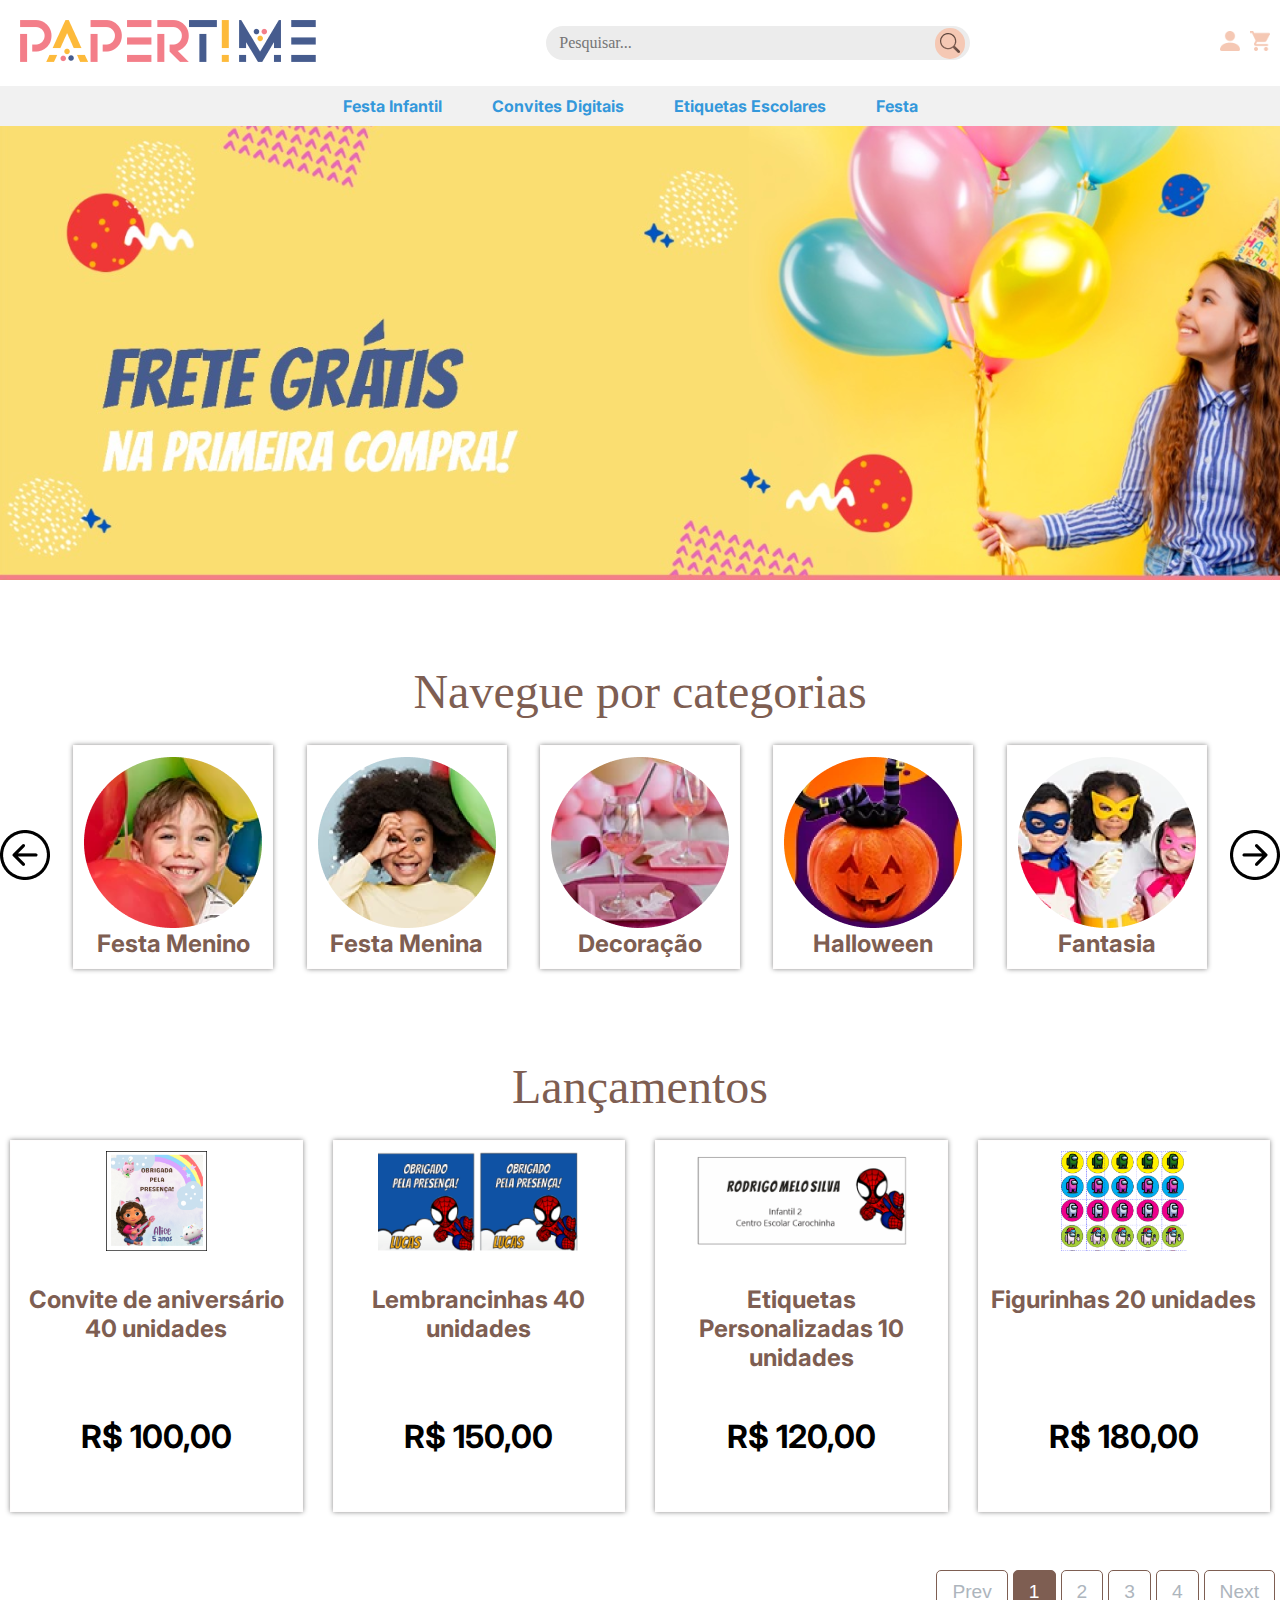
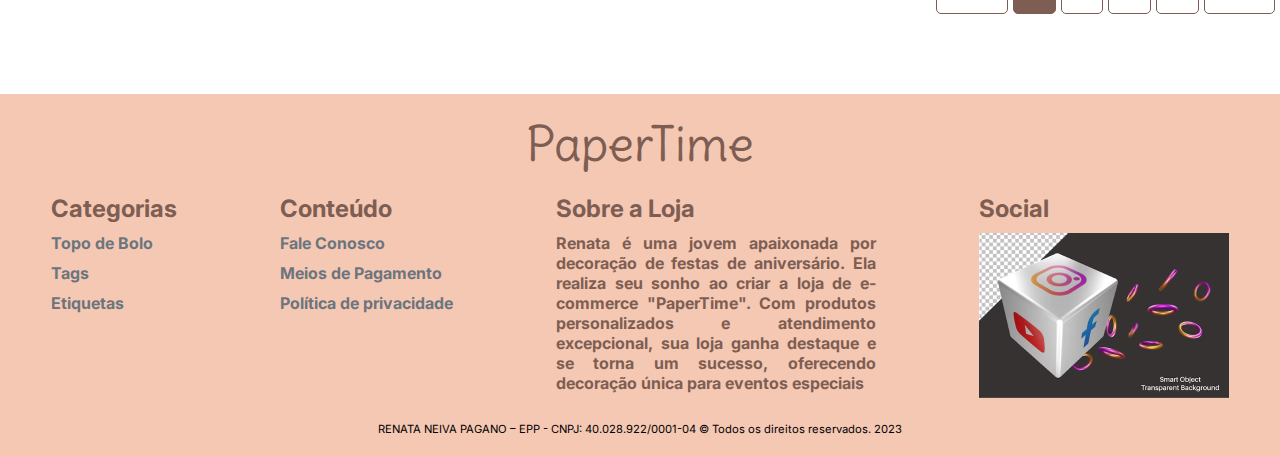
<file: index.html>
<!DOCTYPE html>
<html lang="pt-br">

<head>
    <meta charset="UTF-8">
    <meta name="viewport" content="width=device-width, initial-scale=1.0">
    <meta name="description" content="Descrição breve do conteúdo do site">
    <meta name="keywords" content="palavras-chave, separadas, por, vírgulas">
    <meta name="author" content="Seu Nome">
    <meta name="robots" content="index, follow">

    <!-- Favicon (substitua o caminho com o seu ícone) -->
    <link rel="icon" href=" " type="image/png">

    <!-- Estilos CSS -->
    <link rel="stylesheet" href="css/reset.css">
    <link rel="stylesheet" href="css/style.css">
    <link rel="stylesheet" href="css/carrossel.css">
    <title>PaperTime</title>
</head>

<body>

    <!-- Cabeçalho -->
    <header class="header-body">
        <!-- Primeira linha -->
        <div class="header-top">
            <a href="index.html" id="home-page">
                <img src="Asset/img/logo-papertime.png" alt="Logo da Loja PaperTime">
            </a>

            <div class="search-bar">
                <!-- Mecanismo de Busca -->
                <input type="text" placeholder="Pesquisar...">
                <button type="button">Buscar</button>
            </div>

            <div class="user-icons">
                <!-- Área do Usuário -->
                <a href="login.html" id="pagina-usuario">
                    <img src="Asset/icons/usuario-icon.png" alt="Área do Usuário">
                </a>

                <!-- Carrinho de Compra -->
                <a href="#" id="carrinho-icon">
                    <img src="Asset/icons/carrinho-rosa-icon.png" alt="Carrinho de Compras">
                </a>
            </div>
        </div>

        <!-- Segunda linha -->
        <nav class="navigation">
            <ul>
                <li><a href="#">Festa Infantil</a></li>
                <li><a href="#">Convites Digitais</a></li>
                <li><a href="#">Etiquetas Escolares</a></li>
                <li><a href="#">Festa</a></li>
            </ul>
        </nav>
    </header>
    <!----------------------------------------------------------------------------------------------------------------------------------------------------->
    <main>
        <div class="carousel-container">
            <div class="carousel-slide" id="slide1">
                <img src="Asset/img/Banner-1.png" alt="Banner 1">
            </div>
        </div>


        <div class="blocos-container">
            <div class="titulo-container">
                <h2>Navegue por categorias</h2>
            </div>

            <div class="blocos">
                <div class="botoes-seta" id="seta-esquerda-categoria" onclick="VoltarCarrossel()">
                    <img src="Asset/icons/ArrowLeftCircle.png" alt="Seta para a esquerda">
                </div>


                <div class="bloco bloco-categoria">
                    <img src="Asset/img/Ellipse2.png" alt="Imagem Ellipse 2">
                    <p class="titulo">Festa Menino</p>
                </div>

                <div class="bloco bloco-categoria">
                    <img src="Asset/img/Ellipse3.png" alt="Imagem Ellipse 3">
                    <p class="titulo">Festa Menina</p>
                </div>

                <div class="bloco bloco-categoria">
                    <img src="Asset/img/Ellipse4.png" alt="Imagem Ellipse 4">
                    <p class="titulo">Decoração</p>
                </div>

                <div class="bloco bloco-categoria">
                    <img src="Asset/img/Ellipse5.png" alt="Imagem Ellipse 5">
                    <p class="titulo">Halloween</p>
                </div>

                <div class="bloco bloco-categoria">
                    <img src="Asset/img/Ellipse6.png" alt="Imagem Ellipse 6">
                    <p class="titulo">Fantasia</p>
                </div>


                <div class="botoes-seta" id="seta-direita-categoria" onclick="AvancarCarrossel()">
                    <img src="Asset/icons/ArrowRightCircle.png" alt="Seta para a direita">
                </div>

            </div>
        </div>
        <!-- Novo bloco-container -->
        <div class="blocos-container">
            <div class="titulo-container">
                <h2>Lançamentos</h2>
            </div>

            <div class="blocos">
                <div class="bloco">
                    <img src="Asset/img/image29.png" alt="Imagem 1">
                    <p class="frase">Convite de aniversário 40 unidades</p>
                    <p class="valor">R$ 100,00</p>
                </div>

                <div class="bloco">
                    <img src="Asset/img/image30.png" alt="Imagem 2">
                    <p class="frase">Lembrancinhas 40 unidades</p>
                    <p class="valor">R$ 150,00</p>
                </div>

                <div class="bloco">
                    <img src="Asset/img/image31.png" alt="Imagem 3">
                    <p class="frase">Etiquetas Personalizadas 10 unidades</p>
                    <p class="valor">R$ 120,00</p>
                </div>

                <div class="bloco">
                    <img src="Asset/img/image46.png" alt="Imagem 4">
                    <p class="frase">Figurinhas 20 unidades</p>
                    <p class="valor">R$ 180,00</p>
                </div>
            </div>
            <div class="button-container">
                <button class="prev">Prev</button>
                <button class="number selected">1</button>
                <button class="number">2</button>
                <button class="number">3</button>
                <button class="number">4</button>
                <button class="next">Next</button>
            </div>
        </div>



    </main>
    <!----------------------------------------------------------------------------------------------------------------------------------------------------->

    <!-- Rodapé (Footer) -->
    <footer>
        <!-- Primeira linha -->
        <div class="footer-body">
            <div class="footer-title">
                <h2>PaperTime</h2>
            </div>

            <!-- Segunda linha -->
            <div class="footer-columns">
                <!-- Coluna 1: Categorias -->
                <div class="footer-column">
                    <h3>Categorias</h3>
                    <ul>
                        <li><a href="#">Topo de Bolo</a></li>
                        <li><a href="#">Tags</a></li>
                        <li><a href="#">Etiquetas </a></li>
                    </ul>
                </div>

                <!-- Coluna 2: Conteúdo -->
                <div class="footer-column">
                    <h3>Conteúdo</h3>
                    <ul>
                        <li><a href="#">Fale Conosco</a></li>
                        <li><a href="#">Meios de Pagamento</a></li>
                        <li><a href="#">Política de privacidade</a></li>
                    </ul>
                </div>

                <!-- Coluna 3: Sobre a loja -->
                <div class="footer-column">
                    <h3>Sobre a Loja</h3>
                    <p>Renata é uma jovem apaixonada por decoração de festas de aniversário. Ela realiza seu sonho ao
                        criar a loja de e-commerce "PaperTime". Com produtos personalizados e atendimento excepcional, sua
                        loja ganha destaque e se torna um sucesso, oferecendo decoração única para eventos especiais</p>
                </div>

                <!-- Coluna 4: Social -->
                <div class="footer-column">
                    <h3>Social</h3>
                    <img src="Asset/img/social-midia-img.png" alt="Redes sociais">
                </div>
            </div>

            <!-- Terceira linha -->
            <div class="footer-bottom">
                <p>RENATA NEIVA PAGANO – EPP - CNPJ: 40.028.922/0001-04 © Todos os direitos reservados. 2023</p>
            </div>
        </div>
    </footer>
    <!-- Scripts JavaScript no final para melhor desempenho -->
    <script src="./js/carrossel.js"></script>
    <script>

    </script>
</body>

</html>
</file>
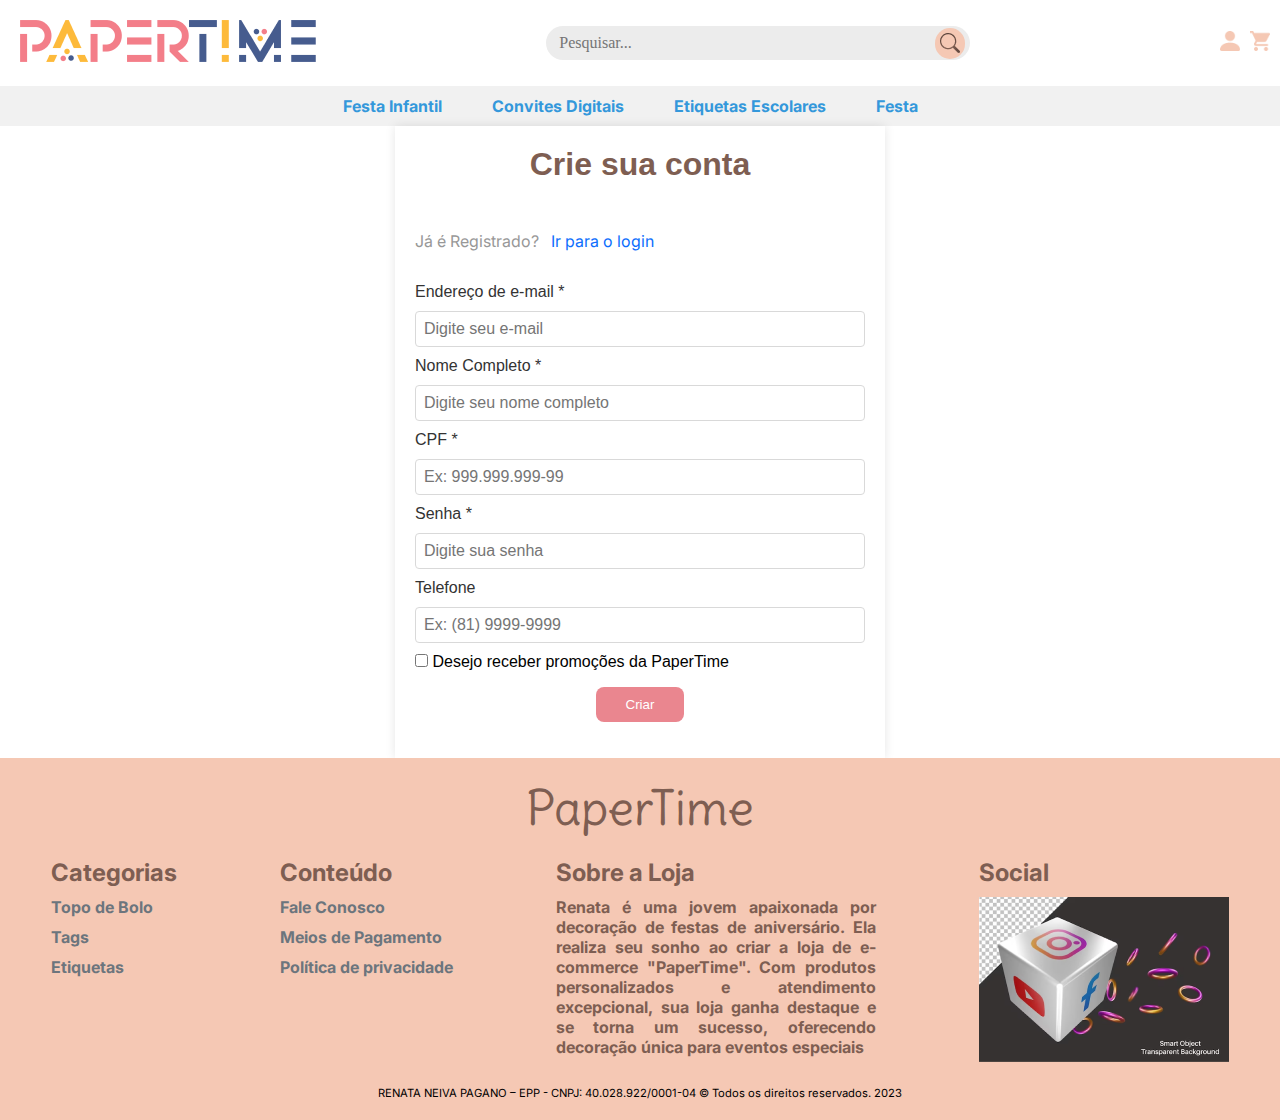
<file: cadastro.html>
<!DOCTYPE html>
<html lang="pt-br">

<head>
    <meta charset="UTF-8">
    <meta name="viewport" content="width=device-width, initial-scale=1.0">
    <meta name="description" content="Descrição breve do conteúdo do site">
    <meta name="keywords" content="palavras-chave, separadas, por, vírgulas">
    <meta name="author" content="Seu Nome">
    <meta name="robots" content="index, follow">

    <!-- Favicon (substitua o caminho com o seu ícone) -->
    <link rel="icon" href=" " type="image/png">

    <!-- Estilos CSS -->
    <link rel="stylesheet" href="css/reset.css">
    <link rel="stylesheet" href="css/style.css">
    <link rel="stylesheet" href="css/cadasrtro.css">
    <title>PaperTime</title>
</head>

<body>

    <!-- Cabeçalho -->
    <header class="header-body">
        <!-- Primeira linha -->
        <div class="header-top">
            <a href="index.html" id="home-page">
                <img src="Asset/img/logo-papertime.png" alt="Logo da Loja PaperTime">
            </a>

            <div class="search-bar">
                <!-- Mecanismo de Busca -->
                <input type="text" placeholder="Pesquisar...">
                <button type="button">Buscar</button>
            </div>

            <div class="user-icons">
                <!-- Área do Usuário -->
                <a href="login.html" id="pagina-usuario">
                    <img src="Asset/icons/usuario-icon.png" alt="Área do Usuário">
                </a>

                <!-- Carrinho de Compra -->
                <a href="#" id="carrinho-icon">
                    <img src="Asset/icons/carrinho-rosa-icon.png" alt="Carrinho de Compras">
                </a>
            </div>
        </div>

        <!-- Segunda linha -->
        <nav class="navigation">
            <ul>
                <li><a href="#">Festa Infantil</a></li>
                <li><a href="#">Convites Digitais</a></li>
                <li><a href="#">Etiquetas Escolares</a></li>
                <li><a href="#">Festa</a></li>
            </ul>
        </nav>
    </header>
    <!----------------------------------------------------------------------------------------------------------------------------------------------------->
    <main>
        <!-- cadastro.html -->
        <div id="cadastro-container">
            <h2>Crie sua conta</h2>

            <p>Já é Registrado? <a href="login.html" id="ir-para-login">Ir para o login</a></p>

            <form id="form-cadastro" onsubmit="event.preventDefault(); addUsuario();">
                <div class="dados">
                    <label for="email">Endereço de e-mail *</label>
                    <input type="email" id="email" name="email" required placeholder="Digite seu e-mail">

                    <label for="nome-completo">Nome Completo *</label>
                    <input type="text" id="nome-completo" name="nome-completo" required
                        placeholder="Digite seu nome completo">

                    <label for="cpf">CPF *</label>
                    <input type="text" id="cpf" name="cpf" required placeholder="Ex: 999.999.999-99"
                        oninput="formatarCPF(this)">

                    <label for="senha">Senha *</label>
                    <input type="password" id="senha" name="senha" required placeholder="Digite sua senha">

                    <label for="telefone">Telefone</label>                    
                    <input type="tel" id="telefone" name="telefone" placeholder="Ex: (81) 9999-9999"
                        oninput="formatarTelefone(this)">
                </div>

                <div class="check-box">
                    <input type="checkbox" id="receber-promocoes" name="receber-promocoes">
                    <label for="receber-promocoes">Desejo receber promoções da PaperTime</label>
                </div>
                <button type="submit">Criar</button>
            </form>
        </div>
    </main>
    <!----------------------------------------------------------------------------------------------------------------------------------------------------->

    <!-- Rodapé (Footer) -->
    <footer>
        <!-- Primeira linha -->
        <div class="footer-body">
            <div class="footer-title">
                <h2>PaperTime</h2>
            </div>

            <!-- Segunda linha -->
            <div class="footer-columns">
                <!-- Coluna 1: Categorias -->
                <div class="footer-column">
                    <h3>Categorias</h3>
                    <ul>
                        <li><a href="#">Topo de Bolo</a></li>
                        <li><a href="#">Tags</a></li>
                        <li><a href="#">Etiquetas </a></li>
                    </ul>
                </div>

                <!-- Coluna 2: Conteúdo -->
                <div class="footer-column">
                    <h3>Conteúdo</h3>
                    <ul>
                        <li><a href="#">Fale Conosco</a></li>
                        <li><a href="#">Meios de Pagamento</a></li>
                        <li><a href="#">Política de privacidade</a></li>
                    </ul>
                </div>

                <!-- Coluna 3: Sobre a loja -->
                <div class="footer-column">
                    <h3>Sobre a Loja</h3>
                    <p>Renata é uma jovem apaixonada por decoração de festas de aniversário. Ela realiza seu sonho ao
                        criar a loja de e-commerce "PaperTime". Com produtos personalizados e atendimento excepcional, sua
                        loja ganha destaque e se torna um sucesso, oferecendo decoração única para eventos especiais</p>
                </div>

                <!-- Coluna 4: Social -->
                <div class="footer-column">
                    <h3>Social</h3>
                    <img src="Asset/img/social-midia-img.png" alt="Redes sociais">
                </div>
            </div>

            <!-- Terceira linha -->
            <div class="footer-bottom">
                <p>RENATA NEIVA PAGANO – EPP - CNPJ: 40.028.922/0001-04 © Todos os direitos reservados. 2023</p>
            </div>
        </div>
    </footer>
    <!-- Scripts JavaScript no final para melhor desempenho -->
    <script>
        function formatarCPF(campo) {
            // Remove caracteres não numéricos
            const cpfNumerico = campo.value.replace(/\D/g, '');

            // Aplica a máscara
            if (cpfNumerico.length <= 11) {
                campo.value = cpfNumerico.replace(/(\d{3})(\d{3})(\d{3})(\d{2})/, '$1.$2.$3-$4');
            } else {
                // Se o CPF digitado exceder o tamanho, trunca
                campo.value = cpfNumerico.slice(0, 11);
            }
        }

        function formatarTelefone(campo) {
            // Remove caracteres não numéricos
            const telefoneNumerico = campo.value.replace(/\D/g, '');

            // Aplica a máscara
            campo.value = telefoneNumerico.replace(/(\d{2})(\d{4,5})(\d{4})/, '($1) $2-$3');
        }
    </script>
    <script src="./js/pg-cadastro.js"></script>

</body>

</html>
</file>
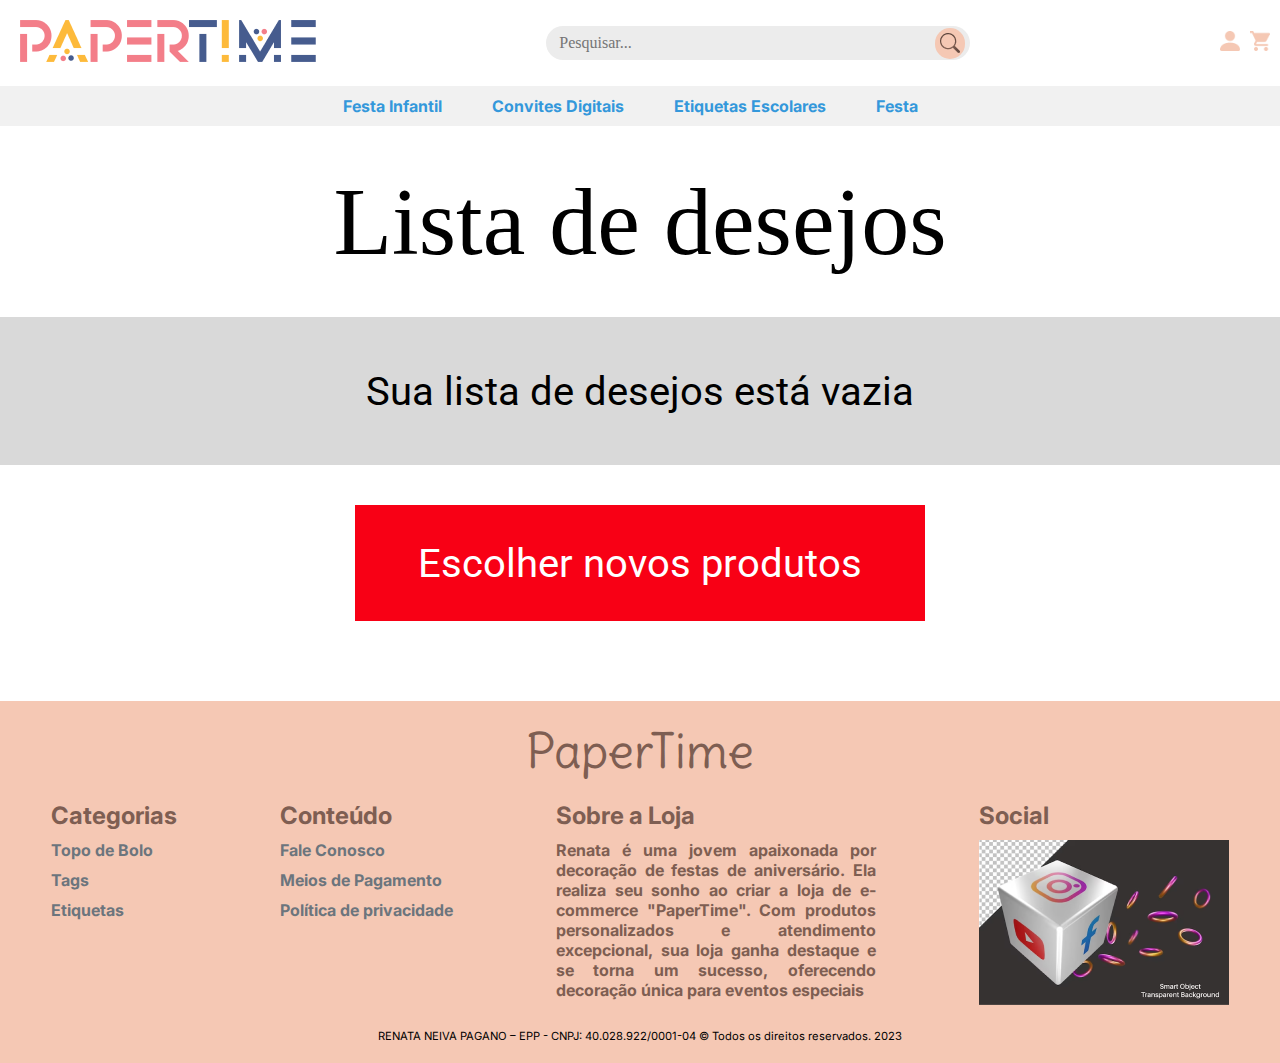
<file: listaDesejos.html>
<!DOCTYPE html>
<html lang="pt-br">

<head>
    <meta charset="UTF-8">
    <meta name="viewport" content="width=device-width, initial-scale=1.0">
    <meta name="description" content="Descrição breve do conteúdo do site">
    <meta name="keywords" content="palavras-chave, separadas, por, vírgulas">
    <meta name="author" content="Seu Nome">
    <meta name="robots" content="index, follow">

    <!-- Favicon (substitua o caminho com o seu ícone) -->
    <link rel="icon" href=" " type="image/png">

    <!-- Estilos CSS -->
    <link rel="stylesheet" href="css/reset.css">
    <link rel="stylesheet" href="css/style.css">
    <link rel="stylesheet" href="css/listaDesejos.css">

    <title>PaperTime</title>
</head>

<body>

    <!-- Cabeçalho -->
    <header class="header-body">
        <!-- Primeira linha -->
        <div class="header-top">
            <a href="index.html" id="home-page">
                <img src="Asset/img/logo-papertime.png" alt="Logo da Loja PaperTime">
            </a>

            <div class="search-bar">
                <!-- Mecanismo de Busca -->
                <input type="text" placeholder="Pesquisar...">
                <button type="button">Buscar</button>
            </div>

            <div class="user-icons">
                <!-- Área do Usuário -->
                <a href="login.html" id="pagina-usuario">
                    <img src="Asset/icons/usuario-icon.png" alt="Área do Usuário">
                </a>

                <!-- Carrinho de Compra -->
                <a href="#" id="carrinho-icon">
                    <img src="Asset/icons/carrinho-rosa-icon.png" alt="Carrinho de Compras">
                </a>
            </div>
        </div>

        <!-- Segunda linha -->
        <nav class="navigation">
            <ul>
                <li><a href="#">Festa Infantil</a></li>
                <li><a href="#">Convites Digitais</a></li>
                <li><a href="#">Etiquetas Escolares</a></li>
                <li><a href="#">Festa</a></li>
            </ul>
        </nav>
    </header>
    <!----------------------------------------------------------------------------------------------------------------------------------------------------->
    <main>
        <div class="container-listaDesejo">
            <h1 class="titulo-listaDesejo">Lista de desejos</h1>
            <div class="container-lista">
                <span>Sua lista de desejos está vazia</span>
            </div>
            <button id="btnEscolherProdutos" type="button">Escolher novos produtos</button>
        </div>
    </main>
    <!----------------------------------------------------------------------------------------------------------------------------------------------------->

    <!-- Rodapé (Footer) -->
    <footer>
        <!-- Primeira linha -->
        <div class="footer-body">
            <div class="footer-title">
                <h2>PaperTime</h2>
            </div>

            <!-- Segunda linha -->
            <div class="footer-columns">
                <!-- Coluna 1: Categorias -->
                <div class="footer-column">
                    <h3>Categorias</h3>
                    <ul>
                        <li><a href="#">Topo de Bolo</a></li>
                        <li><a href="#">Tags</a></li>
                        <li><a href="#">Etiquetas </a></li>
                    </ul>
                </div>

                <!-- Coluna 2: Conteúdo -->
                <div class="footer-column">
                    <h3>Conteúdo</h3>
                    <ul>
                        <li><a href="#">Fale Conosco</a></li>
                        <li><a href="#">Meios de Pagamento</a></li>
                        <li><a href="#">Política de privacidade</a></li>
                    </ul>
                </div>

                <!-- Coluna 3: Sobre a loja -->
                <div class="footer-column">
                    <h3>Sobre a Loja</h3>
                    <p>Renata é uma jovem apaixonada por decoração de festas de aniversário. Ela realiza seu sonho ao
                        criar a loja de e-commerce "PaperTime". Com produtos personalizados e atendimento excepcional, sua
                        loja ganha destaque e se torna um sucesso, oferecendo decoração única para eventos especiais</p>
                </div>

                <!-- Coluna 4: Social -->
                <div class="footer-column">
                    <h3>Social</h3>
                    <img src="Asset/img/social-midia-img.png" alt="Redes sociais">
                </div>
            </div>

            <!-- Terceira linha -->
            <div class="footer-bottom">
                <p>RENATA NEIVA PAGANO – EPP - CNPJ: 40.028.922/0001-04 © Todos os direitos reservados. 2023</p>
            </div>
        </div>
    </footer>
    <!-- Scripts JavaScript no final para melhor desempenho -->
    <script src="./js/carrossel.js"></script>
    <script>

    </script>
</body>

</html>
</file>
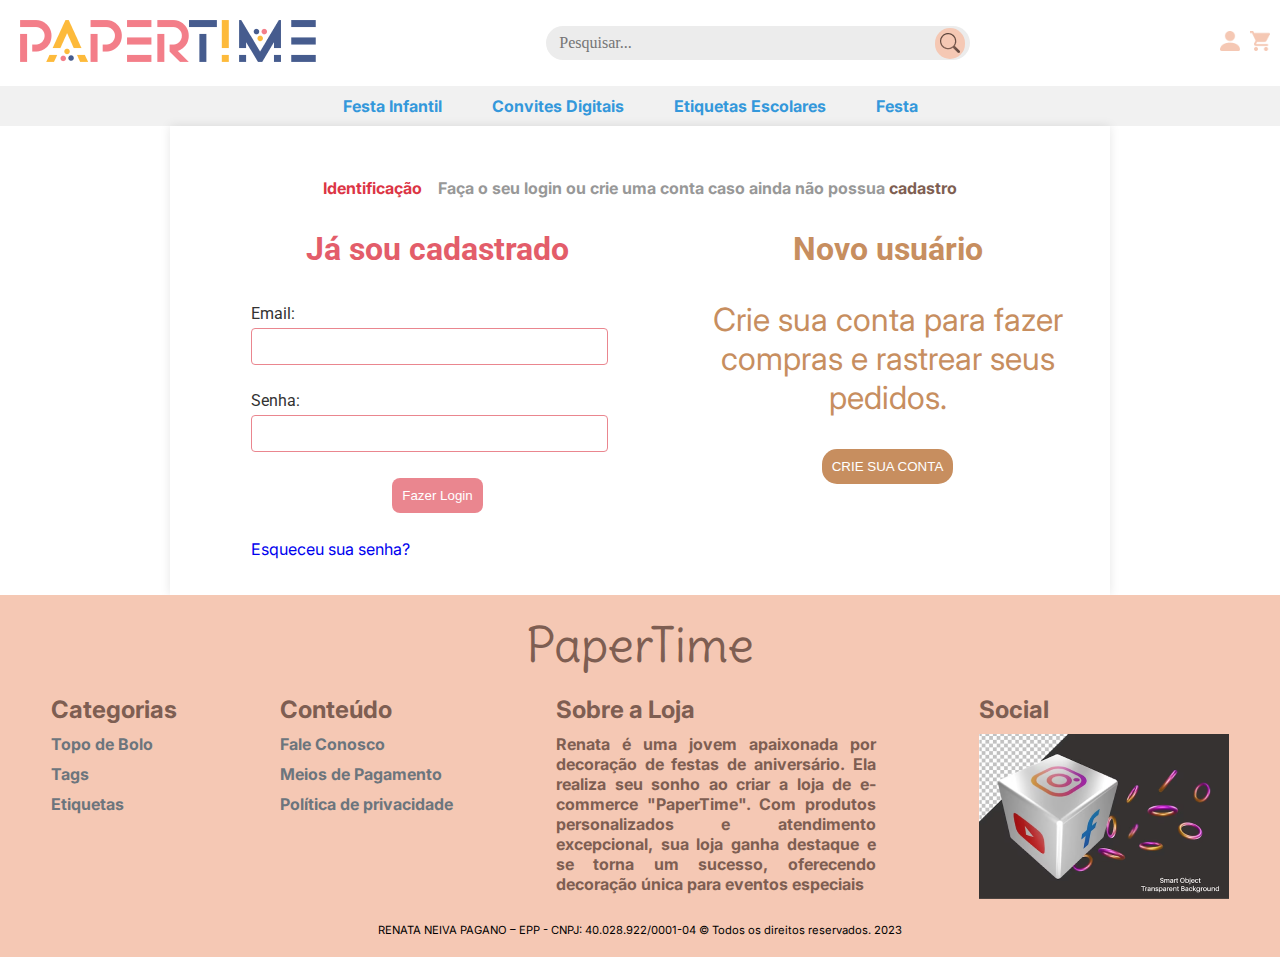
<file: login.html>
<!DOCTYPE html>
<html lang="pt-br">

<head>
    <meta charset="UTF-8">
    <meta name="viewport" content="width=device-width, initial-scale=1.0">
    <meta name="description" content="Descrição breve do conteúdo do site">
    <meta name="keywords" content="palavras-chave, separadas, por, vírgulas">
    <meta name="author" content="Seu Nome">
    <meta name="robots" content="index, follow">

    <!-- Favicon (substitua o caminho com o seu ícone) -->
    <link rel="icon" href=" " type="image/png">

    <!-- Estilos CSS -->
    <link rel="stylesheet" href="css/reset.css">
    <link rel="stylesheet" href="css/style.css">
    <link rel="stylesheet" href="css/loginstyle.css">
    <title>PaperTime</title>
</head>

<body>

    <!-- Cabeçalho -->
    <header class="header-body">
        <!-- Primeira linha -->
        <div class="header-top">
            <a href="index.html" id="home-page">
                <img src="Asset/img/logo-papertime.png" alt="Logo da Loja PaperTime">
            </a>

            <div class="search-bar">
                <!-- Mecanismo de Busca -->
                <input type="text" placeholder="Pesquisar...">
                <button type="button">Buscar</button>
            </div>

            <div class="user-icons">
                <!-- Área do Usuário -->
                <a href="login.html" id="pagina-usuario">
                    <img src="Asset/icons/usuario-icon.png" alt="Área do Usuário">
                </a>

                <!-- Carrinho de Compra -->
                <a href="#" id="carrinho-icon">
                    <img src="Asset/icons/carrinho-rosa-icon.png" alt="Carrinho de Compras">
                </a>
            </div>
        </div>

        <!-- Segunda linha -->
        <nav class="navigation">
            <ul>
                <li><a href="#">Festa Infantil</a></li>
                <li><a href="#">Convites Digitais</a></li>
                <li><a href="#">Etiquetas Escolares</a></li>
                <li><a href="#">Festa</a></li>
            </ul>
        </nav>
    </header>
    <!----------------------------------------------------------------------------------------------------------------------------------------------------->
    <main>
        <div id="login-container">
            <div class="text-box">
                <p class="identificaçao">Identificação
                <p>
                <p>Faça o seu login ou crie uma conta caso ainda não possua <span>cadastro</span></p>
            </div>
            <div class="box-container">
                <div id="login-existing">
                    <h3>Já sou cadastrado</h3>
                    <form id="form-login" onsubmit="event.preventDefault(); entrarUsuario();">
                        <div class="email"><label for="email">Email:</label>
                            <input type="email" id="email" name="email" required>
                        </div>
                        <div class="senha">
                            <label for="senha">Senha:</label>
                            <input type="password" id="senha" name="senha" required>

                        </div>

                        <button type="submit">Fazer Login</button>
                    </form>
                    <a href="#">Esqueceu sua senha?</a>
                </div>

                <div id="login-new">
                    <h3>Novo usuário</h3>
                    <p>Crie sua conta para fazer compras e rastrear seus pedidos.</p>
                    <button id="criar-conta">CRIE SUA CONTA</button>
                </div>
            </div>
        </div>
    </main>
    <!----------------------------------------------------------------------------------------------------------------------------------------------------->

    <!-- Rodapé (Footer) -->
    <footer>
        <!-- Primeira linha -->
        <div class="footer-body">
            <div class="footer-title">
                <h2>PaperTime</h2>
            </div>

            <!-- Segunda linha -->
            <div class="footer-columns">
                <!-- Coluna 1: Categorias -->
                <div class="footer-column">
                    <h3>Categorias</h3>
                    <ul>
                        <li><a href="#">Topo de Bolo</a></li>
                        <li><a href="#">Tags</a></li>
                        <li><a href="#">Etiquetas </a></li>
                    </ul>
                </div>

                <!-- Coluna 2: Conteúdo -->
                <div class="footer-column">
                    <h3>Conteúdo</h3>
                    <ul>
                        <li><a href="#">Fale Conosco</a></li>
                        <li><a href="#">Meios de Pagamento</a></li>
                        <li><a href="#">Política de privacidade</a></li>
                    </ul>
                </div>

                <!-- Coluna 3: Sobre a loja -->
                <div class="footer-column">
                    <h3>Sobre a Loja</h3>
                    <p>Renata é uma jovem apaixonada por decoração de festas de aniversário. Ela realiza seu sonho ao
                        criar a loja de e-commerce "PaperTime". Com produtos personalizados e atendimento excepcional, sua
                        loja ganha destaque e se torna um sucesso, oferecendo decoração única para eventos especiais</p>
                </div>

                <!-- Coluna 4: Social -->
                <div class="footer-column">
                    <h3>Social</h3>
                    <img src="Asset/img/social-midia-img.png" alt="Redes sociais">
                </div>
            </div>

            <!-- Terceira linha -->
            <div class="footer-bottom">
                <p>RENATA NEIVA PAGANO – EPP - CNPJ: 40.028.922/0001-04 © Todos os direitos reservados. 2023</p>
            </div>
        </div>
    </footer>
    <!-- Scripts JavaScript no final para melhor desempenho -->
    <script>
        document.addEventListener('DOMContentLoaded', function () {
            // Adiciona um evento de clique ao botão "CRIE SUA CONTA"
            var botaoCriarConta = document.getElementById('criar-conta');
            if (botaoCriarConta) {
                botaoCriarConta.addEventListener('click', function () {
                    // Redireciona para a página de cadastro.html
                    window.location.href = 'cadastro.html';
                });
            }
        });
    </script>
    <script src="./js/pg-login.js"></script>
</body>

</html>
</file>
<file: css/style.css>
@import url('https://fonts.googleapis.com/css2?family=Delius&family=Inter:wght@100;200&display=swap');
/* Estilizando o Header - Primeira Linha */
body{
    overflow-x: hidden;
}
.header-body{
    max-width: 150vh;
    margin: auto;
}
.header-top {
    background-color: #fff; /* Fundo branco */    
    display: flex;
    justify-content: space-between;
    align-items: center;
    margin: auto;
    padding: 20px;
}

/* Estilizando a Logo à Esquerda */
.header-top img {
    max-width: 100%;
}

/* Estilizando a Caixa de Busca Centralizada */
.search-bar {
    flex: 1;
    max-width: 33.33%; /* Limita a largura máxima a 1/3 do espaço horizontal */    
    display: flex; /* Permite a divisão de espaço com o ícone */
    align-items: center; /* Alinha os itens verticalmente no centro */
    background-color: #ECECEC;
    border-radius: 50px;
    padding: 0 5px; /* Adicionei um preenchimento para separar o ícone da borda */    
}

/* Estilizando o Campo de Busca */
.search-bar input[type="text"] {
    flex: 1; /* Ocupa o espaço disponível restante na caixa de busca */
    padding: 8px;
    margin-right: 8px;
    border: none;
    background-color: #ECECEC;
    border-radius: 50px;
}

/* Estilizando o Botão de Busca */
.search-bar button {
    padding: 8px 15px;
    background-color: #F5C8B4; /* Nova cor do botão de busca */
    color: #fff; /* Cor do texto do botão de busca */
    border: none;
    border-radius: 20px; /* Valor ajustável para arredondar o botão mais ou menos */
    cursor: pointer;
    background-image: url('../Asset/icons/lupa-mini-icon.png'); /* Substitua pelo caminho real para o seu ícone PNG */
    background-repeat: no-repeat;
    background-size: 20px; /* Tamanho ajustável do ícone */
    background-position: center; /* Posiciona o ícone no centro do botão */
    text-indent: -9999px; /* Esconde o texto "Busca" */
}



/* Estilizando os Ícones do Usuário e Carrinho à Direita */
.user-icons {
    display: flex;
    align-items: center;
}

.user-icons img, .user-icons a, .user-icons a img {
    width: 20px;
    margin-left: 10px;
}

/* Estilizando a Segunda Linha do Cabeçalho */
.navigation {
    background-color: #f1f1f1; /* Cor de fundo da segunda linha */
    padding: 10px;
    display: flex;
    justify-content: center;
}

/* Estilizando os Itens de Navegação */
.navigation ul {
    list-style: none;
    display: flex;
}

.navigation li {
    margin-right: 20px;
}

.navigation a {
    text-decoration: none;
    color: #3498db; /* Cor azul para os links */
    font-weight: bold;
    padding: 10px; /* Adicionando espaçamento interno aos links */
    margin: 0 5px; /* Adicionando margem entre os links */
    border-radius: 5px; /* Adicionando bordas arredondadas aos links */
    transition: background-color 0.3s; /* Adicionando uma transição suave de cor de fundo */
}

/* Mudando a cor de fundo dos links ao passar o mouse */
.navigation a:hover {
    background-color: #F5C8B4; /* Cor de fundo ao passar o mouse */
}

/* Estilizando o Footer */
footer{
    background-color: #F5C8B4;
}
/* Estilizando o Footer - Título */
.footer-body{
    max-width: 150vh;
    margin: auto;
}
footer .footer-title {    
    padding: 20px;
    text-align: center;
    font-family: 'Delius', cursive;
    font-size: 3rem; 
    color: #7E5E52;   
}

/* Estilizando o Footer - Colunas */
footer .footer-columns {
    display: flex;
    justify-content: space-around; /* Distribui as colunas uniformemente na linha */
    flex-wrap: wrap; /* Permite que as colunas quebrem para a próxima linha em telas menores */
}

/* Estilizando o Footer - Coluna */
footer .footer-column {   
    box-sizing: border-box; /* Considera o preenchimento e a borda dentro da largura e altura */   
}

footer .footer-column:nth-child(3) {
    width: 25%; /* A terceira coluna ocupa 62.5% da largura total da linha (2.5 vezes maior) */
}

/* Estilizando o Footer - Conteúdo da Coluna */
footer .footer-column ul {
    list-style: none;    
}

footer .footer-column li {
    margin: 10px 0;     
}

footer .footer-column a {
    text-decoration: none;
    font-weight: bold;    
    color: #6C757D;
}

/* Estilizando o Footer - Título da Coluna */
footer .footer-column h3 {
    margin-bottom: 10px;
    color:#7E5E52;
    font-size: 1.5rem;
    font-weight: bold;
}

footer .footer-column h3, a, p{
    font-family: 'Inter', sans-serif;
} 
footer .footer-column p{
    color: #7E5E52;
    font-weight: bold;
    text-align: justify;
}
/* Estilizando o Footer - Bottom */
footer .footer-bottom {    
    padding: 20px;
    text-align: center;
    font-size: 0.7rem;
}
</file>
<file: css/carrossel.css>
.carousel-container {
    max-width: 150vh;
    margin: 0 auto;
    overflow: hidden;
}

/* Estilo para os slides do carrossel */
.carousel-slide {
    display: none;
    width: 100%;
    transition: opacity 1s ease-in-out;
    /* Efeito de deslizamento (fade) */
}

/* Exibir a primeira imagem por padrão */
#slide1 {
    display: block;
}


.blocos-container {
    margin: 5rem auto;
    align-items: center;
    max-width: 150vh;
    /* Define a largura máxima */
}

.titulo-container {
    margin-bottom: 1rem;
}

.titulo-container h2 {
    color: #7E5E52;
    font-size: 3rem;
    text-align: center;
}

.blocos {
    display: flex;
    justify-content: space-between;
    align-items: center;
}

.bloco {
    border: 1px solid #FFFDFD;
    margin: 10px;
    padding: 10px;
    text-align: center;
    box-shadow: 0px 0px 5px #888888;
}

.bloco:hover { 
    transform: scale(1.1);
    transition: 0.5s ease;
}

.bloco img {
    max-width: 100%;
    height: auto;
}

.bloco-categoria {
    height: 202px;
    display:flex;
    flex-direction: column;
    justify-content:space-around;
}

.botoes-seta:hover {
    transform: scale(1.1);
    transition: 0.5s ease;
}

.titulo,
.frase {
    color: #7E5E52;
    font-weight: bold;
    font-size: 1.5rem;
    text-align: center;
}

/* Novas classes para o segundo bloco-container */
.frase {  
    margin-bottom: 2rem;
}

.valor {
    font-size: 2rem;
}

.blocos-container:last-child .blocos {
    gap: 10px;
    /* Ajusta o espaçamento entre os blocos */
}

.blocos-container:last-child .bloco {
    width: 310px;
    /* Largura fixa para os blocos */
    height: 350px;
    /* Altura fixa para os blocos */
}

.blocos-container:last-child .bloco img {
    max-width: 100%;
    height: 100px;
    /* Altura fixa para as imagens */
    object-fit: cover;
    /* Mantém a proporção e preenche a altura definida */
    margin-bottom: 20px;

}

.frase,
.valor {
    margin-top: 10px;
}

.blocos-container .bloco .frase {
    height: 100px; /* Altura fixa para a frase */
    color: #7E5E52;
}

.blocos-container .bloco .valor {
    height: 100px; /* Altura fixa para o preço */
    color: black;
    font-weight: bold;
}

.button-container {   
    margin-top: 3rem;
    bottom: 20px;    
    display: flex;
    justify-content: right;    
}

.button-container button {
    padding: 10px 15px;    
    border: 1px solid #7E5E52;
    background-color: transparent;
    color: #ADB5BD;
    cursor: pointer;
    border-radius: 5px;
    margin-right: 5px;
    font-size: 1.2rem;
}

.button-container button.selected {
    background-color: #7E5E52;
    color: #fff;
}
</file>
<file: css/cadasrtro.css>
/* Estilo para o container principal */
#cadastro-container {
    max-width: 50vh;
    margin: 0 auto;
    padding: 20px;
    background-color: #fff;
    box-shadow: 0 0 10px rgba(0, 0, 0, 0.1);
    font-family: 'Roboto', sans-serif;
}

/* Estilo para o título "Crie sua conta" */
#cadastro-container h2 {
    text-align: center;
    color: #7E5E52;
    font-size: 2rem;
    font-weight: bolder;
    margin-bottom: 2rem;
}


/* Estilo para o texto informativo abaixo do título */
#cadastro-container p {
    text-align: center;
    font-size: 1rem;
    color: #989898;
    margin-bottom: 2rem;
    display: inline-block; /* Adiciona display: inline-block; para manter na mesma linha */
    margin: 0 auto;
}

/* Estilo para o link "Ir para o login" */
#ir-para-login {
    display: inline-block; /* Adiciona display: inline-block; para manter na mesma linha */
    text-align: center;
    color: #0D6EFD;
    text-decoration: none;
    margin-top: 1rem;
    margin-left: 0.5rem; /* Adiciona um espaço à esquerda para separar do texto anterior */
}

/* Estilo para o formulário de cadastro */
#form-cadastro {
    margin-top: 2rem;
    align-items: center;
}
#form-cadastro .dados {
    display: inline-block;
    text-align: center; /* Alinhe o conteúdo da div ao centro */
    width: 100%; /* Faça a div ocupar 100% da largura disponível */
}

#form-cadastro .dados label,
#form-cadastro .dados input {
    display: block;
    margin-bottom: 10px;
    color: #333;
    text-align: left;
}

#form-cadastro .dados input {
    width: 100%; /* Faça o input ocupar 100% da largura disponível */
    padding: 8px;
    border: 1px solid #D9D9D9;
    border-radius: 4px;
    box-sizing: border-box;
}




/* Estilo para o botão "Criar" */
#form-cadastro button {
    display: block; /* Garante que o botão ocupe toda a largura disponível */
    margin: 1rem auto; /* Centraliza o botão apenas na horizontal */
    padding: 10px 30px;
    background-color: #EA868F;
    color: #fff;
    border: none;
    border-radius: 8px;
    cursor: pointer;
    transition: background-color 0.3s ease;
}

#form-cadastro button:hover {
    background-color: #D16B7E;
}
</file>
<file: css/listaDesejos.css>
@import url('https://fonts.googleapis.com/css2?family=Roboto&display=swap');

.container-listaDesejo {
    align-items: center;
    display: flex;
    flex-direction: column;
    margin-top: 40px;
    margin-bottom: 40px;
}

.titulo-listaDesejo {
    font-size: 96px;
    margin-bottom: 40px;
}

.container-lista {
    align-items: center;
    display: flex;
    flex-direction: column;
    justify-content: center;
    background-color: #d9d9d9;
    height: 148px;
    width: 1310px;
    margin-bottom: 40px;    
}

.container-lista span {
    font-family: 'Roboto', sans-serif;
    font-size: 40px;
}

#btnEscolherProdutos {
    background-color: #f80015;
    border: none;
    color: #fff;
    font-family: 'Roboto', sans-serif;
    font-size: 40px;
    height: 116px;
    width: 570px;
    margin-bottom: 40px;
}

#btnEscolherProdutos:hover {
    background-color: #92000c;
}
</file>
<file: css/loginstyle.css>
@import url('https://fonts.googleapis.com/css2?family=Roboto:wght@100;300&display=swap');

/* Estilo para o container principal */
#login-container {
    max-width: 100vh;
    /* Ajuste conforme necessário */
    margin: 0 auto;
    padding: 20px;
    background-color: #fff;
    box-shadow: 0 0 10px rgba(0, 0, 0, 0.1);
    font-family: 'Roboto', sans-serif;

}

.text-box {
    display: flex;
    justify-content: center;
    align-items: center;
    color: #989898;
    font-size: 1rem;
    font-weight: bold;
    margin: 2rem;
}

.text-box span {
    color: #7E5E52;
}

.text-box .identificaçao {
    color: #DC3545;
    margin-right: 1rem;
}

/* Estilo para a seção principal com duas colunas */
.box-container {
    display: flex;
    justify-content: space-between;
}

/* Estilo para a primeira coluna "Já sou cadastrado" */
#login-existing {
    display: block;
    margin: 0 auto;
    width: 45%;
    /* Ajuste conforme necessário */
    display: flex;
    flex-direction: column;
    justify-content: center;
    /* Alinha os itens verticalmente no centro */
    margin-right: 5%;
    /* Espaçamento entre as colunas, ajuste conforme necessário */
    color: #E35D6A;
}

/* Estilo para os elementos dentro de "Já sou cadastrado" */
#login-existing>* {
    width: 100%;
    box-sizing: border-box;
    /* Garante que o padding não aumente a largura total */
    margin-bottom: 10px;
    /* Espaçamento entre os elementos, ajuste conforme necessário */

}

#login-existing h3 {
    text-align: center;
    font-size: 2rem;
    font-weight: bolder;
}

#login-existing .email,
.senha,
#login-existing button,
#login-existing a {
    margin: 1rem;
}

#form-login label {
    display: block;
    margin-bottom: 5px;
    color: #333;
}

#form-login input[type="email"],
#form-login input[type="password"] {
    width: calc(100% - 16px);
    /* 16px é a soma do padding (8px de cada lado) */
    padding: 8px;
    margin-bottom: 10px;
    border: 1px solid #EA868F;
    border-radius: 4px;
    box-sizing: border-box;
}

/* Estilo para o botão "Fazer Login" */
#login-existing button {
    display: block;
    /* Garante que o botão ocupe toda a largura disponível */
    margin: 0 auto;
    /* Centraliza o botão apenas na horizontal */
    padding: 10px;
    background-color: #EA868F;
    /* Cor de fundo desejada */
    color: #fff;
    /* Cor do texto */
    border: none;
    border-radius: 8px;
    /* Bordas arredondadas */
    cursor: pointer;
    transition: background-color 0.3s ease;
    /* Efeito de transição suave para a cor de fundo */
}

#login-existing button:hover {
    background-color: #D16B7E;
    /* Cor de fundo ao passar o mouse */
}

/* Estilo para a segunda coluna "Novo usuário" */
#login-new {
    width: 45%;
    /* Ajuste conforme necessário */
    color: #C78E5F;

}

#login-new h3 {
    text-align: center;
    font-weight: bolder;
    font-size: 2rem;
    margin-bottom: 2rem;
}

#login-new button {
    display: block;
    /* Garante que o botão ocupe toda a largura disponível */
    margin: 0 auto;
    /* Centraliza o botão apenas na horizontal */
    margin-top: 2rem;
    padding: 10px;
    background-color: #C78E5F;
    /* Cor de fundo desejada */
    color: #fff;
    /* Cor do texto */
    border: none;
    border-radius: 15px;
    /* Bordas arredondadas */
    cursor: pointer;
    transition: background-color 0.3s ease;
    /* Efeito de transição suave para a cor de fundo */
}

#login-new button:hover {
    background-color: #DAC4A4;
    /* Cor de fundo ao passar o mouse */
}

/* Estilo para o texto informativo abaixo do título */
.box-container p {
    text-align: center;
    font-size: 2rem;
}

/* Estilo para o formulário de login */
#form-login {
    margin-top: 10px;
}

/* Restante do seu estilo continua aqui... */
</file>
